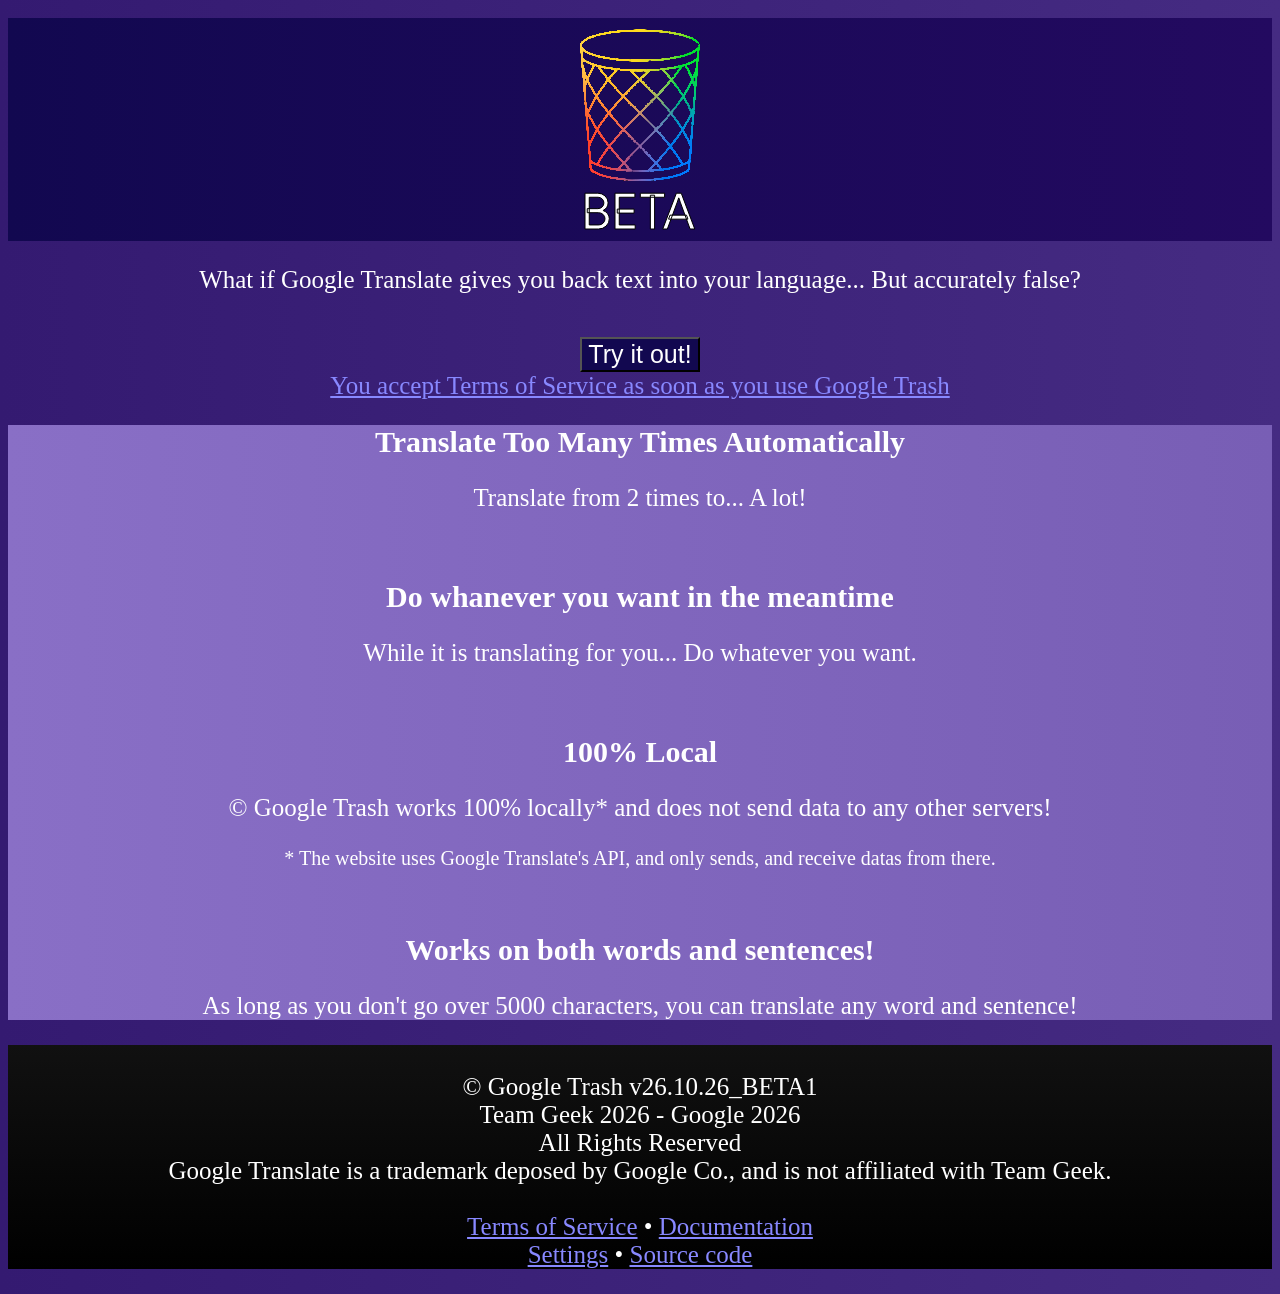
<file: index.html>
<head>
    <meta charset="UTF-8">
    <meta name="viewport" content="width=device-width, initial-scale=1.0">
    <title>GOOGLE TRASH BETA (Home)</title>
    <link id="stylesheet" rel="stylesheet">
    <link rel="icon" href="favicon.ico">
</head>
<body>
    <p style="color: #0000; font-size: 5px">-</p>
    <header><img src="favicon_beta.png"></header>
    <p style="background-color: #f005; display: none" data-frloc="Conditions Générales d'Utilisations mis à jour. Merci d'aller y jeter un coup d'oeil." id="updatedtos">Terms of Service Updated. Please take a look at it.</p>
    <p data-frloc="Et si Google Traduction rendait votre texte dans votre langue... Mais précisément faux?">What if Google Translate gives you back text into your language... But accurately false?</p><br>
    <button onclick="localStorage.setItem('googletrash.tosaccepted', Date.now()); window.location.href='app.html'" data-frloc="Essayer!">Try it out!</button><br>
    <a href="tos.html" data-frloc="Vous acceptez les Conditions Générales d'Utilisations aussitôt que vous utilisez Google Trash">You accept Terms of Service as soon as you use Google Trash</a>
    <br>
    <div class="container">
        <h2 data-frloc="Traduisez Beaucoup De Fois Automatiquement">Translate Too Many Times Automatically</h2>
        <p data-frloc="Traduisez de 2 fois à... Beaucoup!">Translate from 2 times to... A lot!</p>
        <br>
        <h2 data-frloc="Faites ce que vous voulez en attendant">Do whanever you want in the meantime</h2>
        <p data-frloc="Pendant que celui-ci traduit pour vous... Faites ce que vous voulez.">While it is translating for you... Do whatever you want.</p>
        <br>
        <h2>100% Local</h2>
        <p data-frloc="Google Trash fonctionne complètement localement* et n'envoit pas de données à d'autres serveurs!">&copy; Google Trash works 100% locally* and does not send data to any other servers!</p>
        <p style="font-size: 20px" data-frloc="* Le site utilise l'API de Google Traduction, et n'envoit et ne reçoit que des données de là-bas.">* The website uses Google Translate's API, and only sends, and receive datas from there.</p>
        <br>
        <h2 data-frloc="Fonctionne sur des mots et des phrases!">Works on both words and sentences!</h2>
        <p data-frloc="Tant que vous n'allez pas au-dessus des 5000 caractères, vous pouvez traduire n'importe quel mot et phrase!">As long as you don't go over 5000 characters, you can translate any word and sentence!</p>
    </div>

    <!--<button onclick="window.location.href='demo.html'" data-frloc="Démo">Demo</button>
    -->

    <footer></footer>
    <script src="assets/localization.js"></script>
    <script src="assets/footer.js"></script>
    <script src="assets/scripts/style.js"></script>
    <script>
        if (new URLSearchParams(window.location.search).get("tos")) {
            document.getElementById("updatedtos").style.display = null
        }
    </script>
</body>
</file>
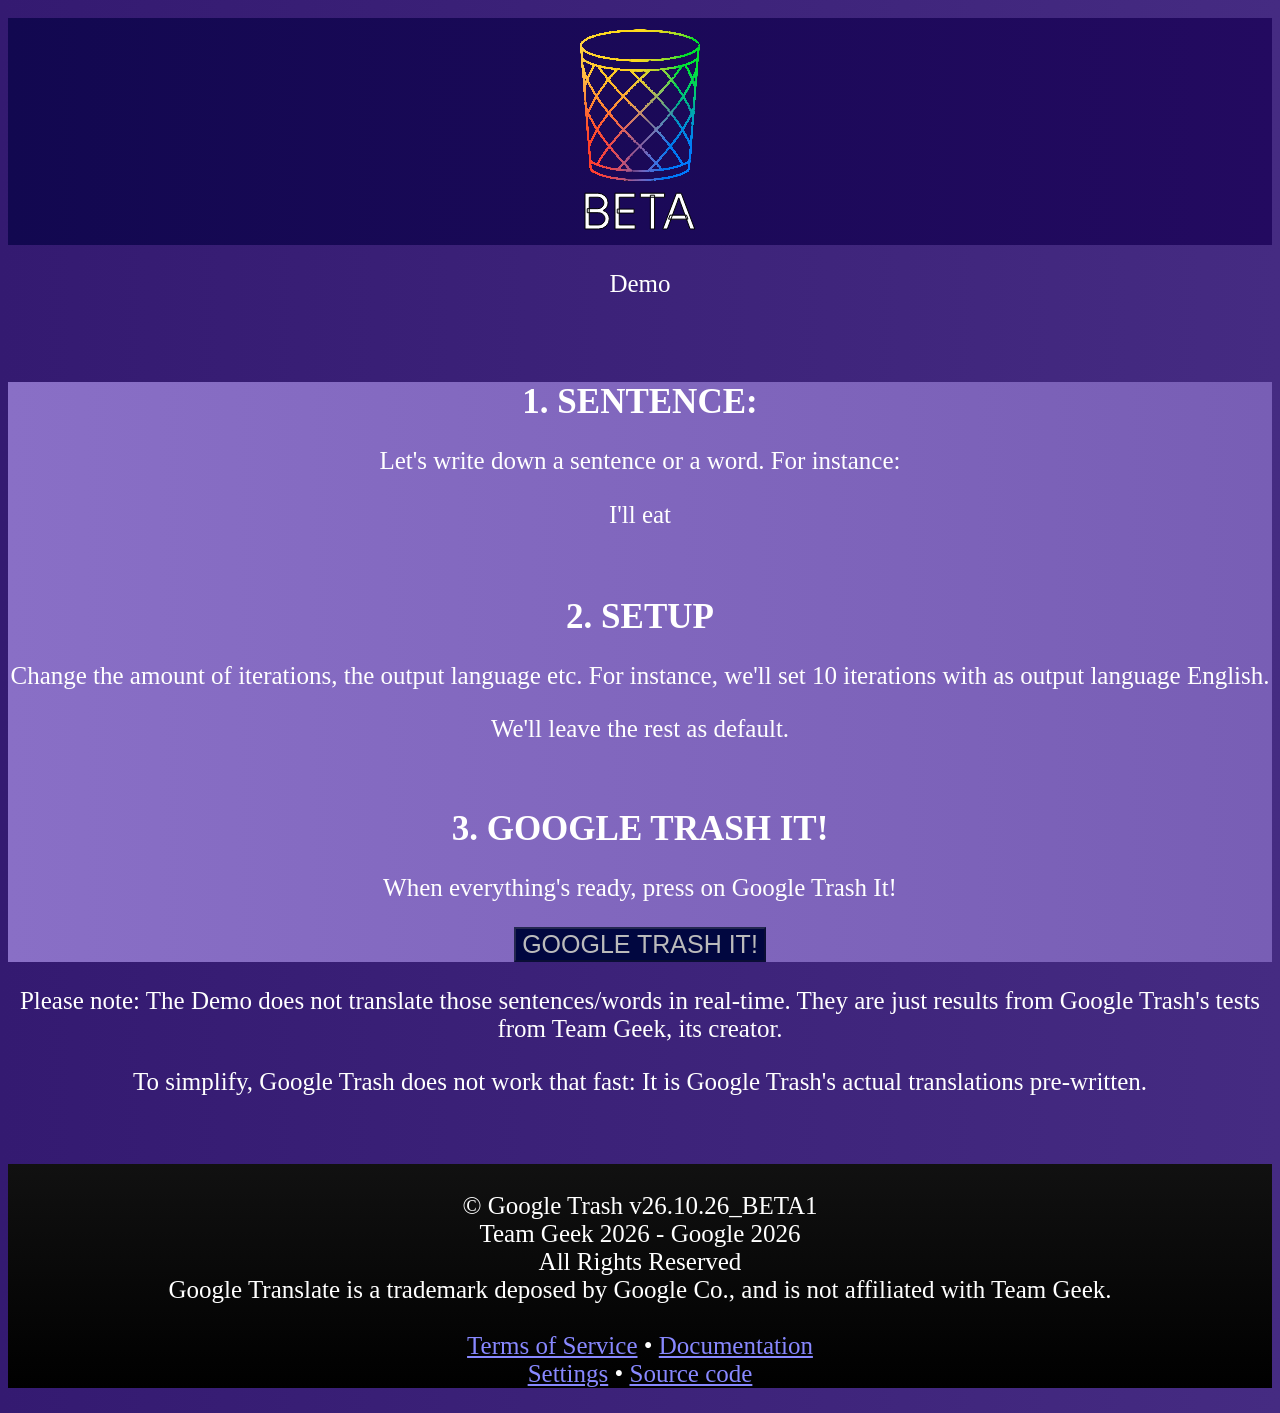
<file: demo.html>
<!DOCTYPE html>
<html>
<head>
    <meta charset="UTF-8">
    <meta name="viewport" content="width=device-width, initial-scale=1.0">
    <title>GOOGLE TRASH BETA - DEMO</title>
    <link id="stylesheet" rel="stylesheet">
    <link rel="icon" href="favicon.ico">
</head>
<body>
    <p style="color: #0000; font-size: 5px">-</p>
    <header><img src="favicon_beta.png"></header>
    <p data-frloc="Démo">Demo</p><br>
    <br>
    <div class="container">
        <h1 data-frloc="1. PHRASE:">1. SENTENCE:</h1>
        <p data-frloc="Écrivons une phrase ou un mot. Par exemple:">Let's write down a sentence or a word. For instance:</p>
        <p id="sentence_totranslate">-</p>
        <br>
        <h1>2. SETUP</h1>
        <p data-frloc="Changez la quantité d'itérations, la langue de sortie, etc. Par exemple, on va mettre 10 itérations et le Français en tant que langue de sortie.">Change the amount of iterations, the output language etc. For instance, we'll set 10 iterations with as output language English.</p>
        <p data-frloc="On va laisser le reste par défaut.">We'll leave the rest as default.</p>
        <br>
        <h1 data-frloc="3. GOOGLE TRASHEZ-LE!">3. GOOGLE TRASH IT!</h1>
        <p data-frloc="Quand tout est prêt, appuyez sur Google Trashez-le!">When everything's ready, press on Google Trash It!</p>
        <button disabled id="googletrashit" data-frloc="GOOGLE TRASHEZ-LE!">GOOGLE TRASH IT!</button>
        <p id="sentence_received"></p>

        <div id="sentence_received_ready" style="display: none;">
            <h1 data-frloc="4. VOYEZ LE RÉSULTAT">4. SEE THE RESULTS</h1>
            <p data-frloc="Après un certain temps, vous devriez voir une sortie différente.">After a certain amount of time, you should see something different at the output.</p>
            <p data-frloc="Il est possible que la sortie soit proche, ou la même que l'entrée, mais plus le nombre d'itérations est grand, ou plus l'entrée est long, plus vous aurez de chance de croiser des différences.">It is possible that the output is close, or the same as the input, but the higher the amount of iterations is, or the longer the input is, the more chance you will encounter differences.</p>
            <button id="retry" data-frloc="Réessayer">Try Again</button>
        </div>
    </div>

    <p data-frloc="Notez: La Démo ne traduit pas ces phrases/mots en temps réel. Il s'agit juste de résultats de tests de Google Trash par Team Geek, son créateur.">Please note: The Demo does not translate those sentences/words in real-time. They are just results from Google Trash's tests from Team Geek, its creator.</p>
    <p data-frloc="Pour simplifier, Google Trash ne travaille pas aussi vite: Il s'agit de véritables traductions de Google Trash pré-écrites.">To simplify, Google Trash does not work that fast: It is Google Trash's actual translations pre-written.</p>

    <br>
    <footer></footer>
    <script src="assets/localization.js"></script>
    <script src="assets/footer.js"></script>
    <script src="assets/demo.js"></script>
    <script src="assets/scripts/style.js"></script>
</body>
</html>
</file>
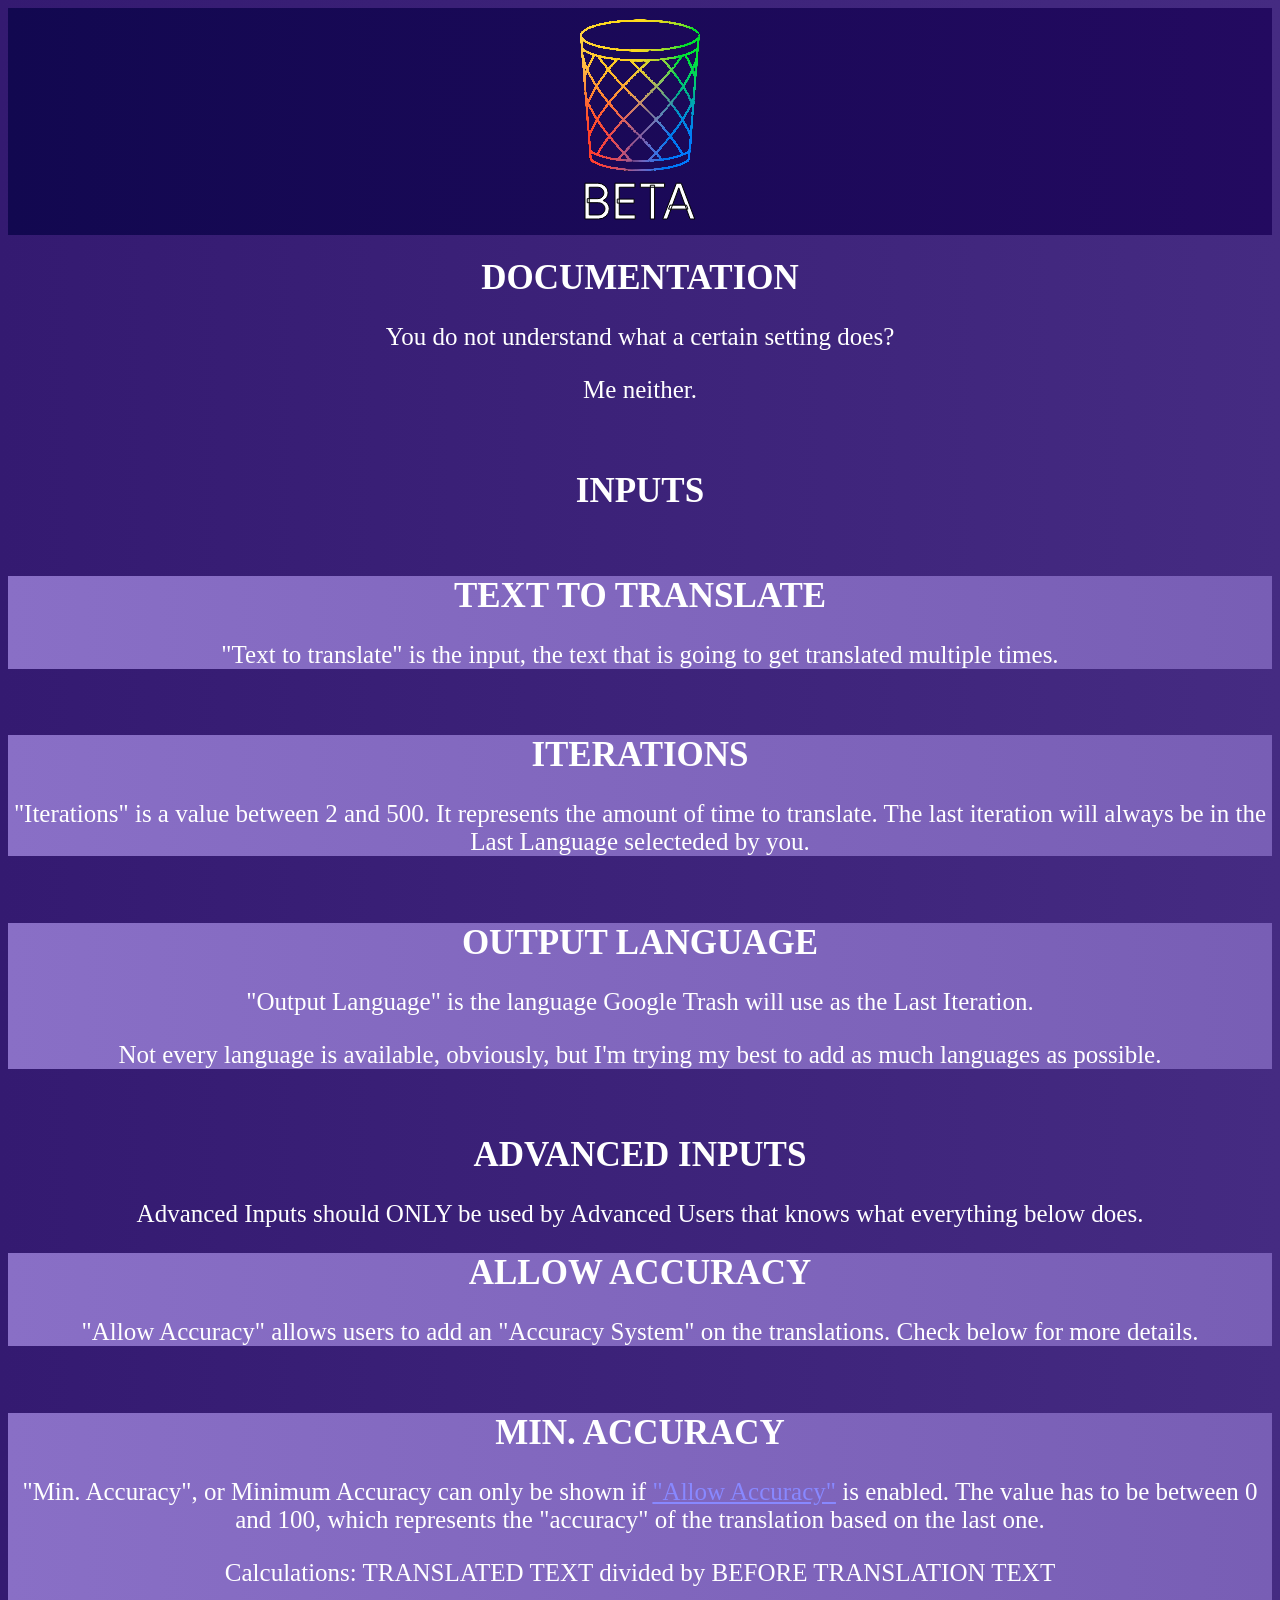
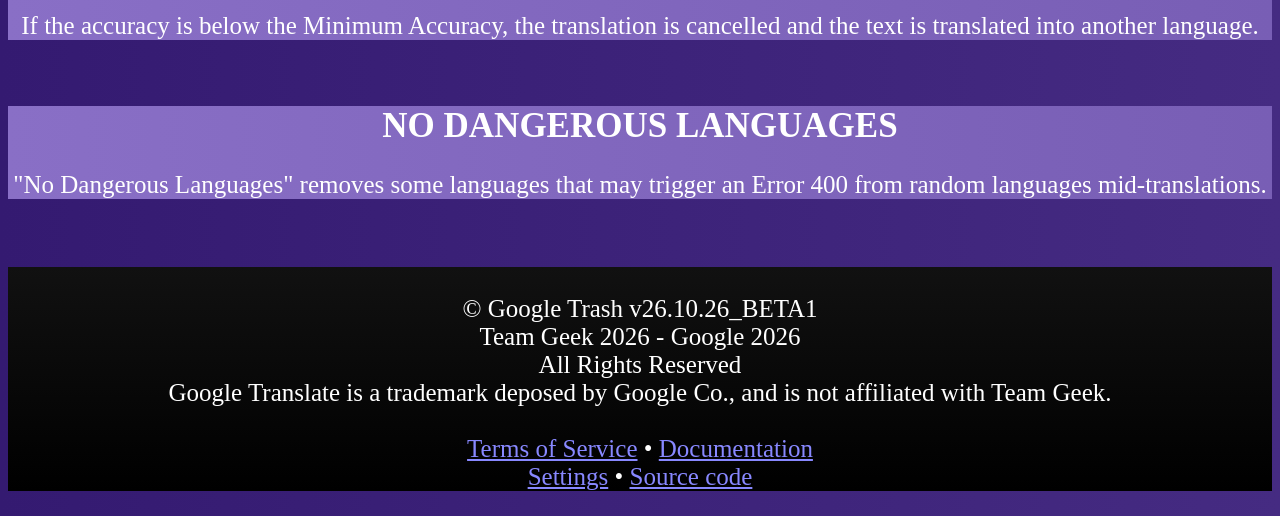
<file: doc.html>
<!DOCTYPE html><html>
<head>
    <meta charset="UTF-8">
    <meta name="viewport" content="width=device-width, initial-scale=1.0">
    <title>GOOGLE TRASH DOCUMENTATION</title>
    <link id="stylesheet" rel="stylesheet">
    <link rel="icon" href="favicon.ico">
</head>
<body>
    <header><img src="favicon_beta.png"></header>
    <h1>DOCUMENTATION</h1>
    <p>You do not understand what a certain setting does?</p>
    <p>Me neither.</p>
    <br>
    <h1>INPUTS</h1><br>

    <div class="container" id="texttotranslate">
        <h1>TEXT TO TRANSLATE</h1>
        <p>"Text to translate" is the input, the text that is going to get translated multiple times.</p>
    </div>
    <br>

    <div class="container" id="iterations">
        <h1>ITERATIONS</h1>
        <p>"Iterations" is a value between 2 and 500. It represents the amount of time to translate. The last iteration will always be in the Last Language selecteded by you.</p>
    </div>
    <br>

    <div class="container" id="outputlanguage">
        <h1>OUTPUT LANGUAGE</h1>
        <p>"Output Language" is the language Google Trash will use as the Last Iteration.</p>
        <p>Not every language is available, obviously, but I'm trying my best to add as much languages as possible.</p>
    </div>
    <br>

    <h1>ADVANCED INPUTS</h1>
    <p>Advanced Inputs should ONLY be used by Advanced Users that knows what everything below does.</p>

    <div class="container" id="allowaccuracy">
        <h1>ALLOW ACCURACY</h1>
        <p>"Allow Accuracy" allows users to add an "Accuracy System" on the translations. Check below for more details.</p>
    </div>
    <br>

    <div class="container" id="minaccuracy">
        <h1>MIN. ACCURACY</h1>
        <p>"Min. Accuracy", or Minimum Accuracy can only be shown if <a href="#allowaccuracy">"Allow Accuracy"</a> is enabled. The value has to be between 0 and 100, which represents the "accuracy" of the translation based on the last one.</p>
        <p>Calculations: TRANSLATED TEXT divided by BEFORE TRANSLATION TEXT</p>
        <p>If the accuracy is below the Minimum Accuracy, the translation is cancelled and the text is translated into another language.</p>
    </div>
    <br>

    <div class="container" id="nodangerouslanguages">
        <h1>NO DANGEROUS LANGUAGES</h1>
        <p>"No Dangerous Languages" removes some languages that may trigger an Error 400 from random languages mid-translations.</p>
    </div>
    <br>

    <footer></footer>
    <script src="assets/footer.js"></script>
    <script src="assets/localization.js"></script>
    <script src="assets/scripts/style.js"></script>
</body>
</html>
</file>
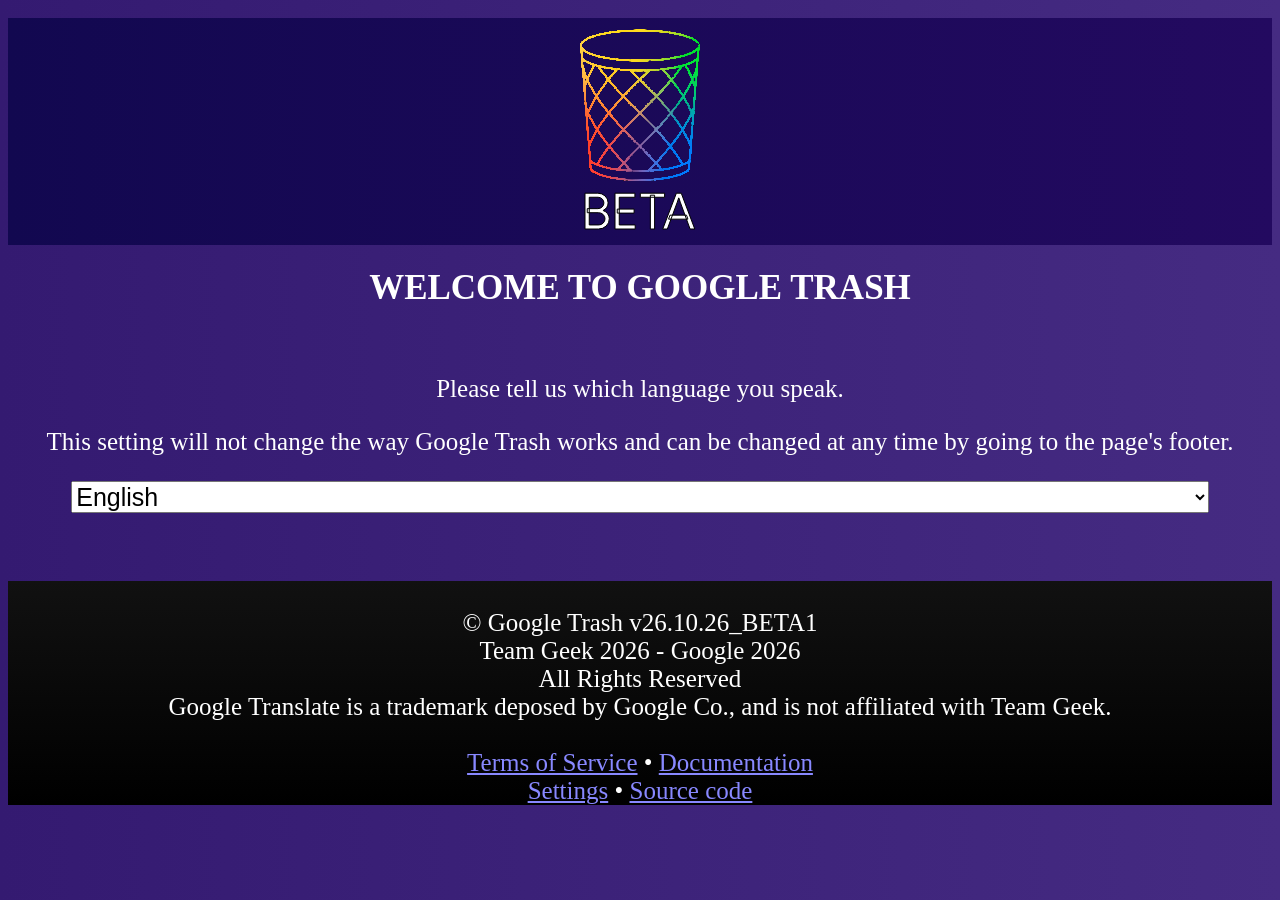
<file: lang.html>
<!DOCTYPE html>
<html>
<head>
    <meta charset="UTF-8">
    <meta name="viewport" content="width=device-width, initial-scale=1.0">
    <title>GOOGLE TRASH LANGUAGE</title>
    <link id="stylesheet" rel="stylesheet">
    <link rel="icon" href="favicon.ico">
</head>
<body>
    <p style="color: #0000; font-size: 5px">-</p>
    <header><img src="favicon_beta.png"></header>
    <h1 data-frloc="BIENVENUE SUR GOOGLE TRASH">WELCOME TO GOOGLE TRASH</h1><br>
    <p data-frloc="Merci de nous dire dans quelle langue vous parlez">Please tell us which language you speak.</p>
    <p data-frloc="Ce paramètre ne changera pas la façon dont Google Trash fonctionne et peut être changé à n'importe quel moment en utilisant le pied de page.">This setting will not change the way Google Trash works and can be changed at any time by going to the page's footer.</p>

    <select id="selectedLang">
        <option value="en" id="selectedLang_en">English</option>
        <option value="fr" id="selectedLang_fr">Français</option>
    </select>
    <p class="inv"></p>
    <p data-frloc="Cette langue contient du texte non-traduit"></p>
    <button id="accessWebsite" data-frloc="Confirmer">Done</button>

    <br>
    <footer></footer>
    <script src="assets/localization.js"></script>
    <script src="assets/footer.js"></script>
    <script src="assets/scripts/style.js"></script>
</body>
</html>
</file>
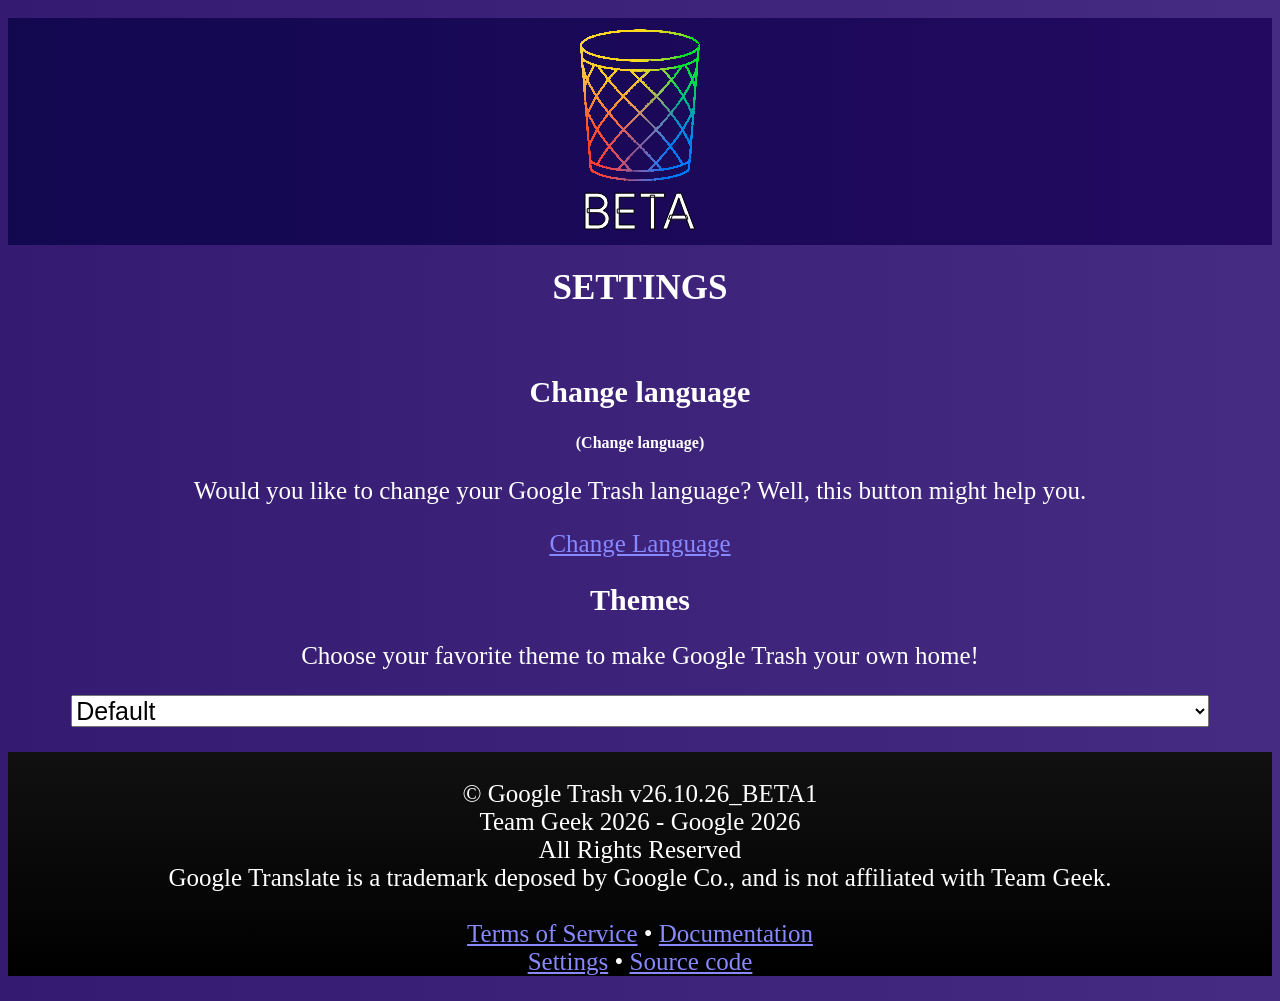
<file: settings.html>
<!DOCTYPE html>
<html>
<head>
    <meta charset="UTF-8">
    <meta name="viewport" content="width=device-width, initial-scale=1.0">
    <title>GOOGLE TRASH SETTINGS</title>
    <link id="stylesheet" rel="stylesheet">
    <link rel="icon" href="favicon.ico">
</head>
<body>
    <p style="color: #0000; font-size: 5px">-</p>
    <header><img src="favicon_beta.png"></header>
    <h1 data-frloc="PARAMETRES">SETTINGS</h1><br>
    
    <h2 data-frloc="Changer de langue">Change language</h2>
    <h4>(Change language)</h4>
    <p data-frloc="Souhaitez-vous changer la langue de Google Trash? Bien, ce bouton pourrait vous aider.">Would you like to change your Google Trash language? Well, this button might help you.</p>
    <a data-frloc="Changer de langue" href="lang.html?red=settings.html">Change Language</a>

    <br>

    <h2 data-frloc="Thèmes">Themes</h2>
    <p data-frloc="Choisissez votre thème favoris pour faire de Google Trash votre maison!">Choose your favorite theme to make Google Trash your own home!</p>
    <select id="themes">
        <option data-frloc="Défaut" data-theme="default" value="default" selected disabled>Default</option>
        <option data-frloc="Clair" data-theme="light" value="light" disabled>Light</option>
        <option data-frloc="Sombre" data-theme="dark" value="dark" disabled>Dark</option>
        <option data-frloc="Halloween 2026" data-theme="halloween2026" value="halloween2026" disabled>Halloween 2026</option>
    </select>
    
    <br>
    <footer></footer>
    <script src="assets/localization.js"></script>
    <script src="assets/footer.js"></script>
    <script src="assets/scripts/style.js"></script>
</body>
</html>
</file>
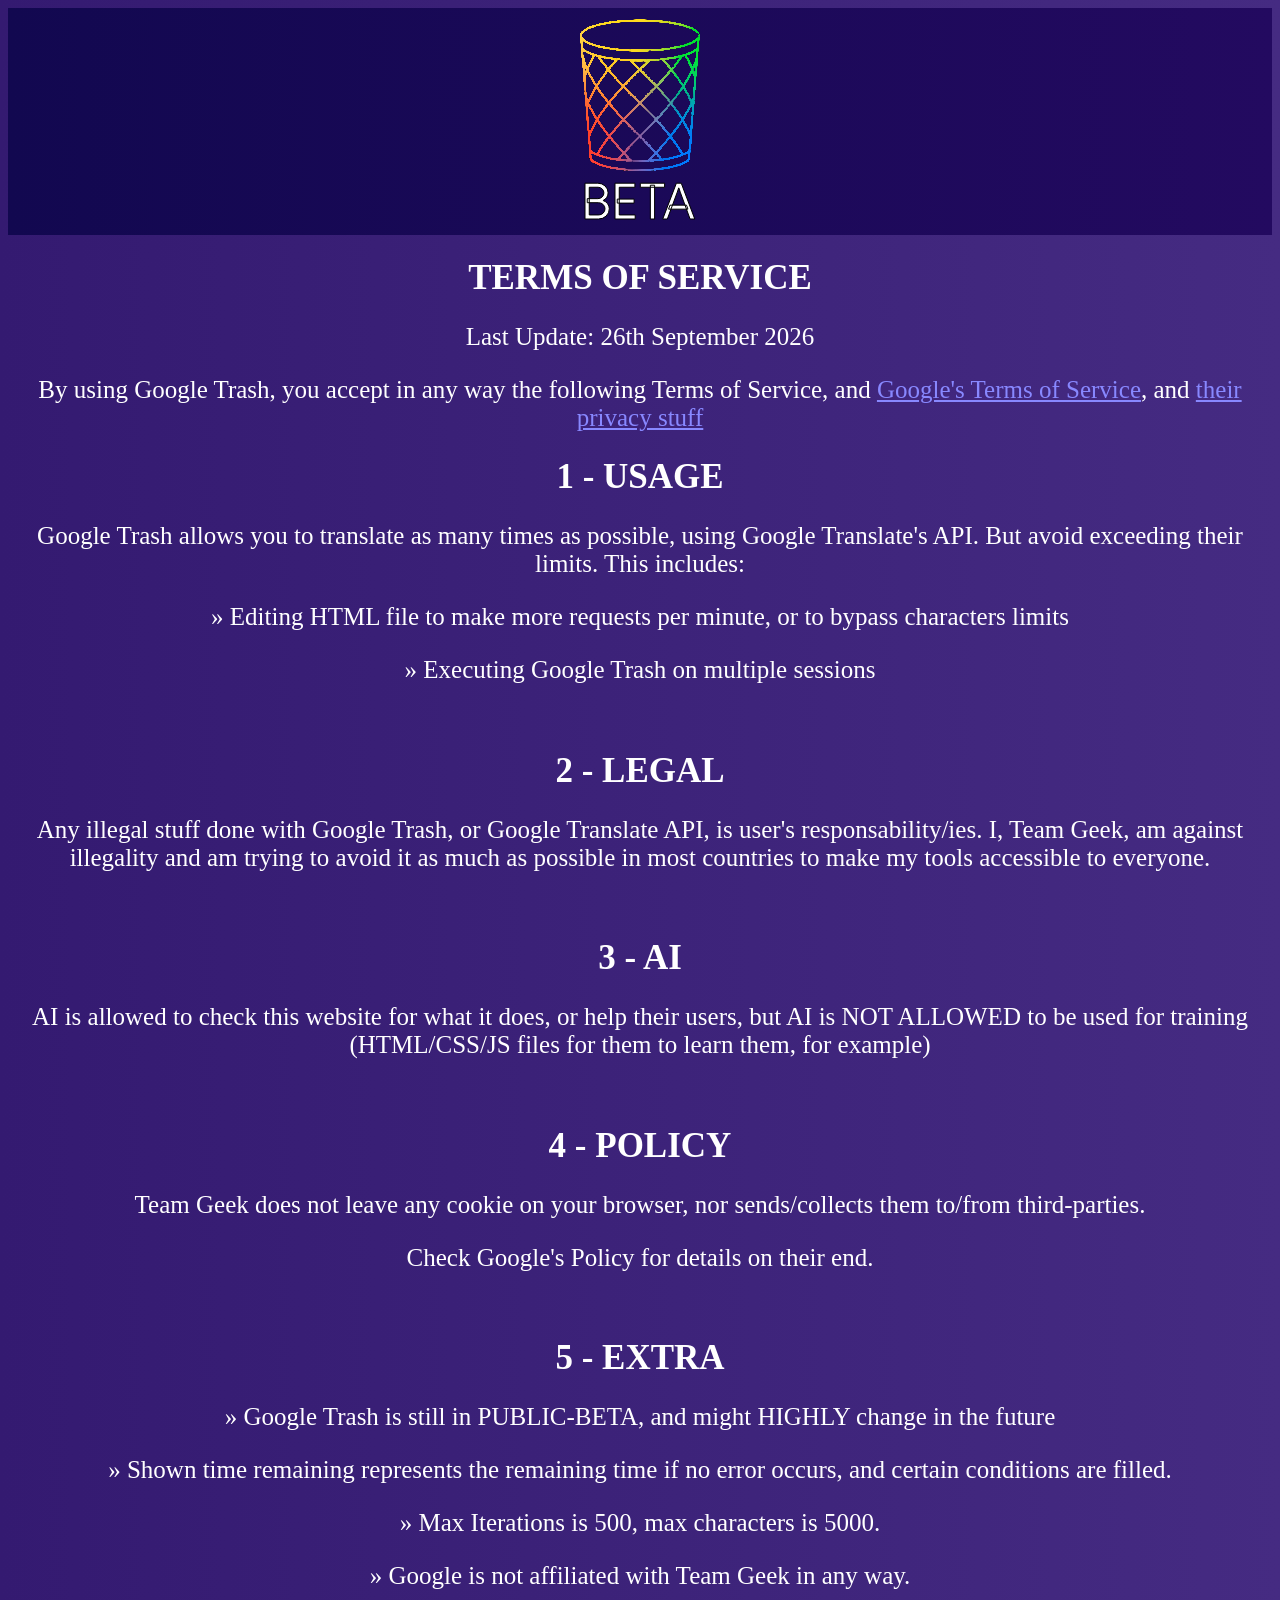
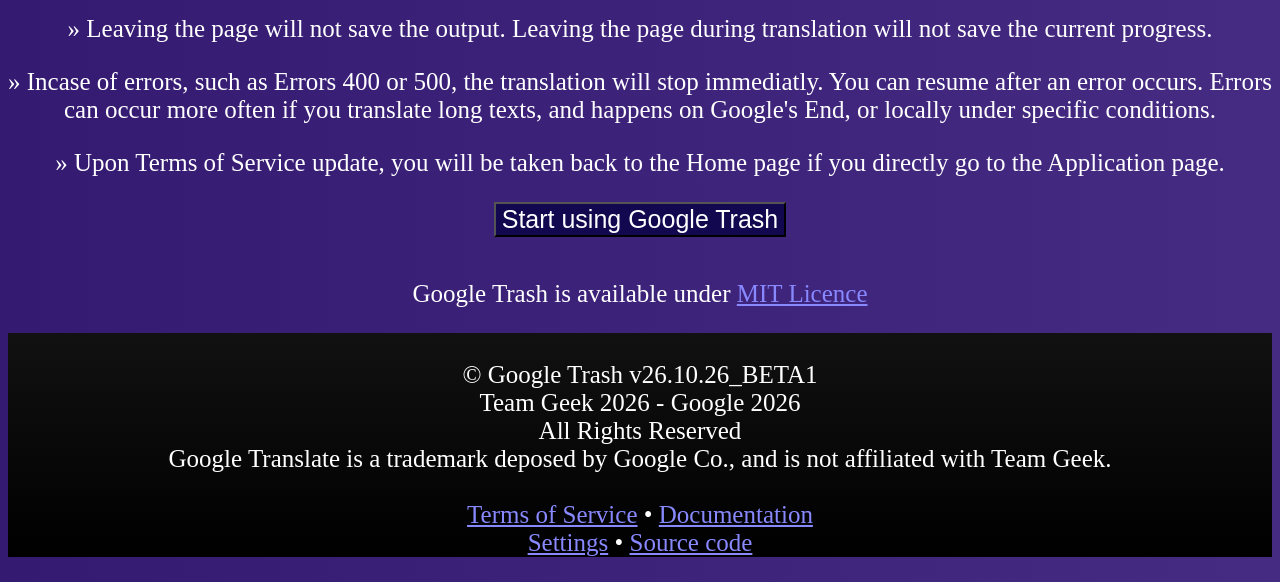
<file: tos.html>
<!DOCTYPE html>
<html>
<head>
    <meta charset="UTF-8">
    <meta name="viewport" content="width=device-width, initial-scale=1.0">
    <title>GOOGLE TRASH BETA - Terms Of Service</title>
    <link id="stylesheet" rel="stylesheet">
    <link rel="icon" href="favicon.ico">
</head>
<body>
    <header><img src="favicon_beta.png"></header>
    <h1>TERMS OF SERVICE</h1>
    <p>Last Update: 26th September 2026</p>
    <p>By using Google Trash, you accept in any way the following Terms of Service, and <a href="https://policies.google.com/terms">Google's Terms of Service</a>, and <a href="https://policies.google.com/privacy">their privacy stuff</a></p>
    <h1>1 - USAGE</h1>
    <p>Google Trash allows you to translate as many times as possible, using Google Translate's API. But avoid exceeding their limits. This includes:</p>
    <p>» Editing HTML file to make more requests per minute, or to bypass characters limits</p>
    <p>» Executing Google Trash on multiple sessions</p>
    <br>
    <h1>2 - LEGAL</h1>
    <p>Any illegal stuff done with Google Trash, or Google Translate API, is user's responsability/ies. I, Team Geek, am against illegality and am trying to avoid it as much as possible in most countries to make my tools accessible to everyone.</p>
    <br>
    <h1>3 - AI</h1>
    <p>AI is allowed to check this website for what it does, or help their users, but AI is NOT ALLOWED to be used for training (HTML/CSS/JS files for them to learn them, for example)</p>
    <br>
    <h1>4 - POLICY</h1>
    <p>Team Geek does not leave any cookie on your browser, nor sends/collects them to/from third-parties.</p>
    <p>Check Google's Policy for details on their end.</p>
    <br>
    <h1>5 - EXTRA</h1>
    <p>» Google Trash is still in PUBLIC-BETA, and might HIGHLY change in the future</p>
    <p>» Shown time remaining represents the remaining time if no error occurs, and certain conditions are filled.</p>
    <p>» Max Iterations is 500, max characters is 5000.</p>
    <p>» Google is not affiliated with Team Geek in any way.</p>
    <p>» Leaving the page will not save the output. Leaving the page during translation will not save the current progress.</p>
    <p>» Incase of errors, such as Errors 400 or 500, the translation will stop immediatly. You can resume after an error occurs. Errors can occur more often if you translate long texts, and happens on Google's End, or locally under specific conditions.</p>
    <p>» Upon Terms of Service update, you will be taken back to the Home page if you directly go to the Application page.</p>
    <button onclick="localStorage.setItem('googletrash.tosaccepted', Date.now()); window.location.href='app.html'">Start using Google Trash</button><br>
    <br>
    <p>Google Trash is available under <a href="https://raw.githubusercontent.com/TeamGEEKYT/googletrash/refs/heads/main/LICENSE">MIT Licence</a></p>
    <footer></footer>
    <script src="assets/footer.js"></script>
    <script src="assets/localization.js"></script>
    <script src="assets/scripts/style.js"></script>
</body>
</html>
</file>
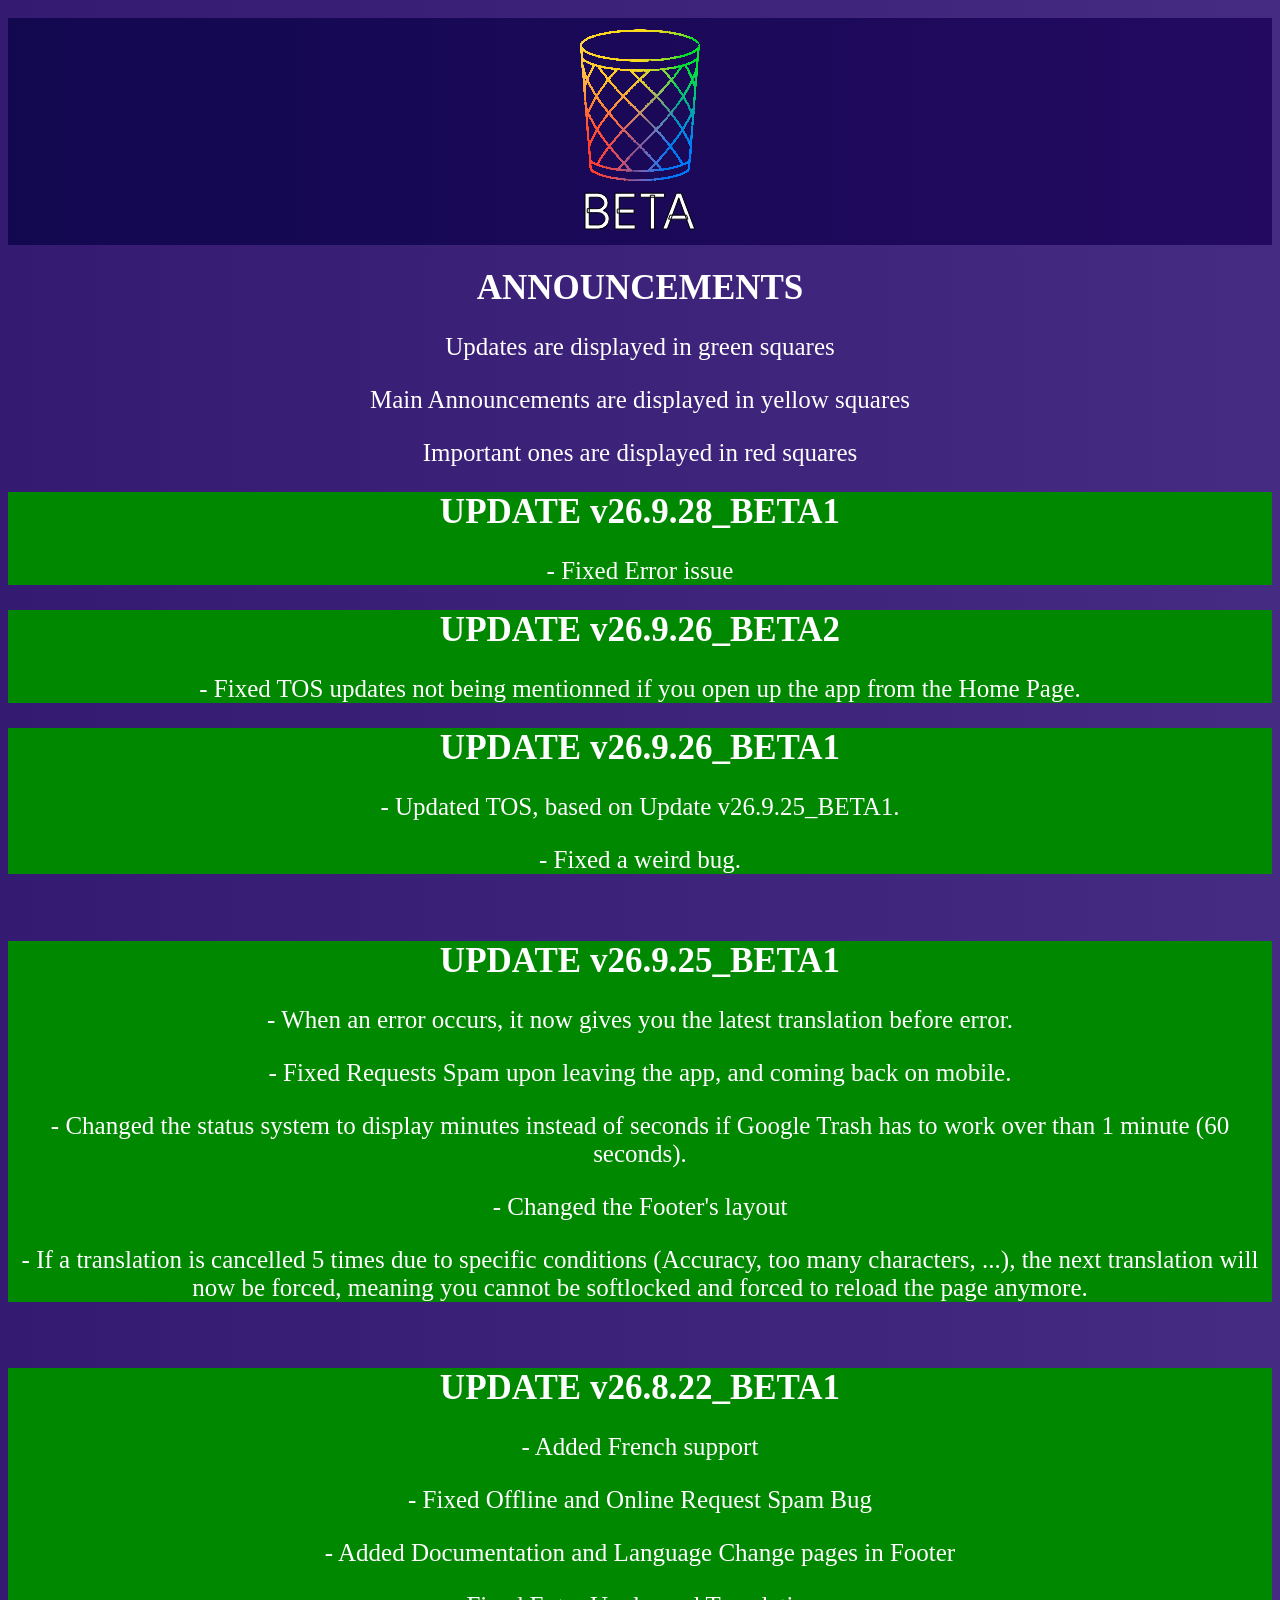
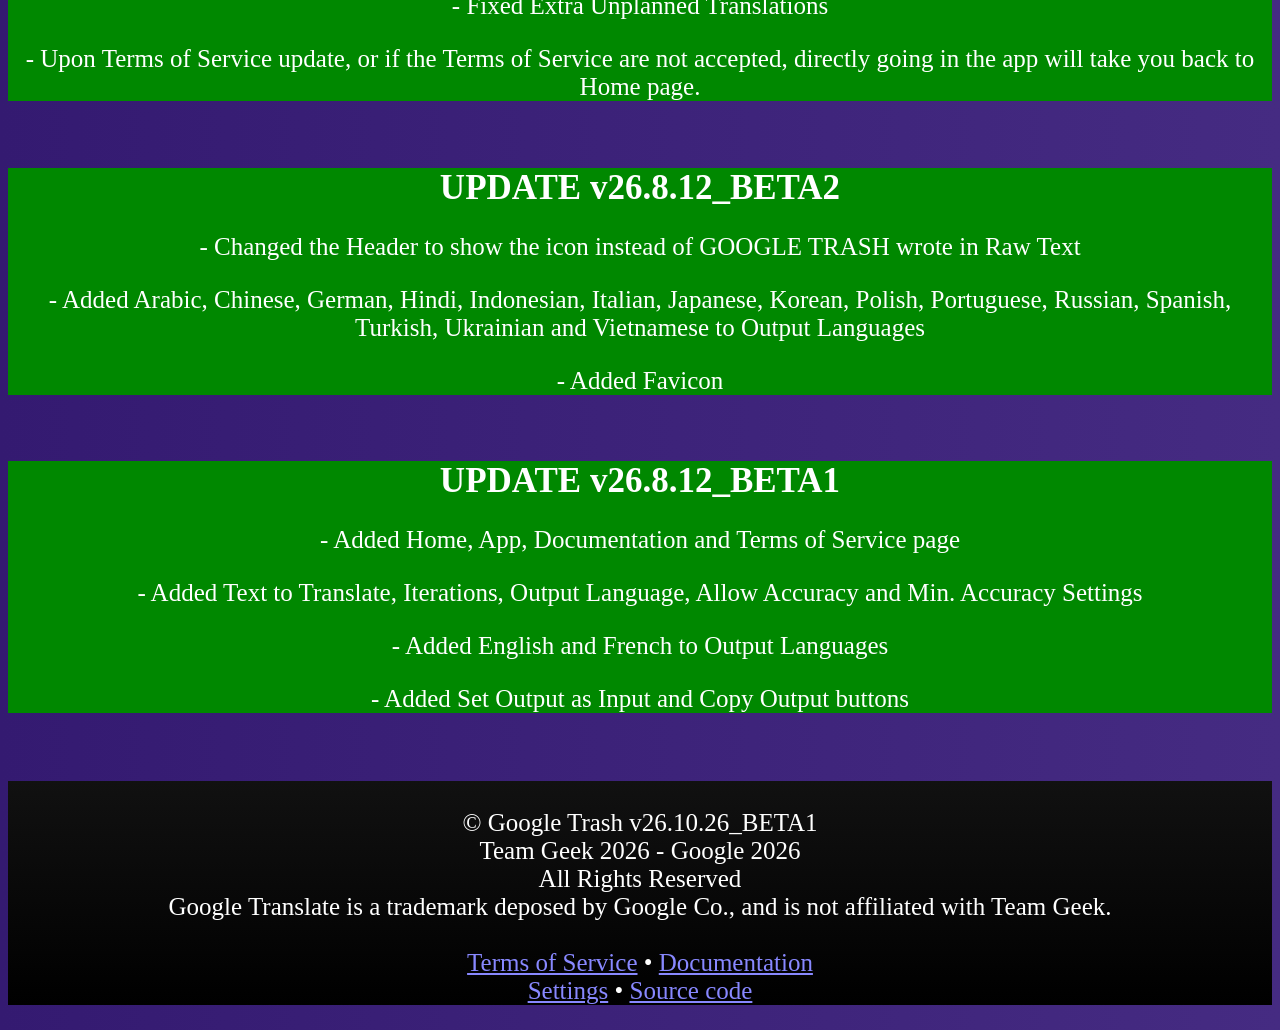
<file: updates.html>
<!DOCTYPE html>
<html>
<head>
    <meta charset="UTF-8">
    <meta name="viewport" content="width=device-width, initial-scale=1.0">
    <title>GOOGLE TRASH BETA (Home)</title>
    <link id="stylesheet" rel="stylesheet">
    <link rel="icon" href="favicon.ico">
    <style>
        .update {
            background-color: #080;
            color: #fff
        }
        .main {
            background-color: #ee0;
            color: #000
        }
        .important {
            background-color: #800;
            color: #fff;
        }
    </style>
</head>
<body>
    <p style="color: #0000; font-size: 5px">-</p>
    <header><img src="favicon_beta.png"></header>
    <h1 data-frloc="ANNONCES">ANNOUNCEMENTS</h1>
    <p>Updates are displayed in green squares</p>
    <p>Main Announcements are displayed in yellow squares</p>
    <p>Important ones are displayed in red squares</p>

    <div class="update">
        <h1>UPDATE v26.9.28_BETA1</h1>
        <p>- Fixed Error issue</p>
    </div>

    <div class="update">
        <h1>UPDATE v26.9.26_BETA2</h1>
        <p>- Fixed TOS updates not being mentionned if you open up the app from the Home Page.</p>
    </div>

    <div class="update">
        <h1>UPDATE v26.9.26_BETA1</h1>
        <p>- Updated TOS, based on Update v26.9.25_BETA1.</p>
        <p>- Fixed a weird bug.</p>
    </div>
    <br>

    <div class="update">
        <h1>UPDATE v26.9.25_BETA1</h1>
        <p>- When an error occurs, it now gives you the latest translation before error.</p>
        <p>- Fixed Requests Spam upon leaving the app, and coming back on mobile.</p>
        <p>- Changed the status system to display minutes instead of seconds if Google Trash has to work over than 1 minute (60 seconds).</p>
        <p>- Changed the Footer's layout</p>
        <p>- If a translation is cancelled 5 times due to specific conditions (Accuracy, too many characters, ...), the next translation will now be forced, meaning you cannot be softlocked and forced to reload the page anymore.</p>
    </div>
    <br>

    <div class="update">
        <h1>UPDATE v26.8.22_BETA1</h1>
        <p>- Added French support</p>
        <p>- Fixed Offline and Online Request Spam Bug</p>
        <p>- Added Documentation and Language Change pages in Footer</p>
        <p>- Fixed Extra Unplanned Translations</p>
        <p>- Upon Terms of Service update, or if the Terms of Service are not accepted, directly going in the app will take you back to Home page.</p>
    </div>
    <br>

    <div class="update">
        <h1>UPDATE v26.8.12_BETA2</h1>
        <p>- Changed the Header to show the icon instead of GOOGLE TRASH wrote in Raw Text</p>
        <p>- Added Arabic, Chinese, German, Hindi, Indonesian, Italian, Japanese, Korean, Polish, Portuguese, Russian, Spanish, Turkish, Ukrainian and Vietnamese to Output Languages</p>
        <p>- Added Favicon</p>
    </div>
    <br>

    <div class="update">
        <h1>UPDATE v26.8.12_BETA1</h1>
        <p>- Added Home, App, Documentation and Terms of Service page</p>
        <p>- Added Text to Translate, Iterations, Output Language, Allow Accuracy and Min. Accuracy Settings</p>
        <p>- Added English and French to Output Languages</p>
        <p>- Added Set Output as Input and Copy Output buttons</p>
    </div>
    <br>

    <footer></footer>
    <script src="assets/localization.js"></script>
    <script src="assets/footer.js"></script>
    <script src="assets/scripts/style.js"></script>
</body>
</html>
</file>
